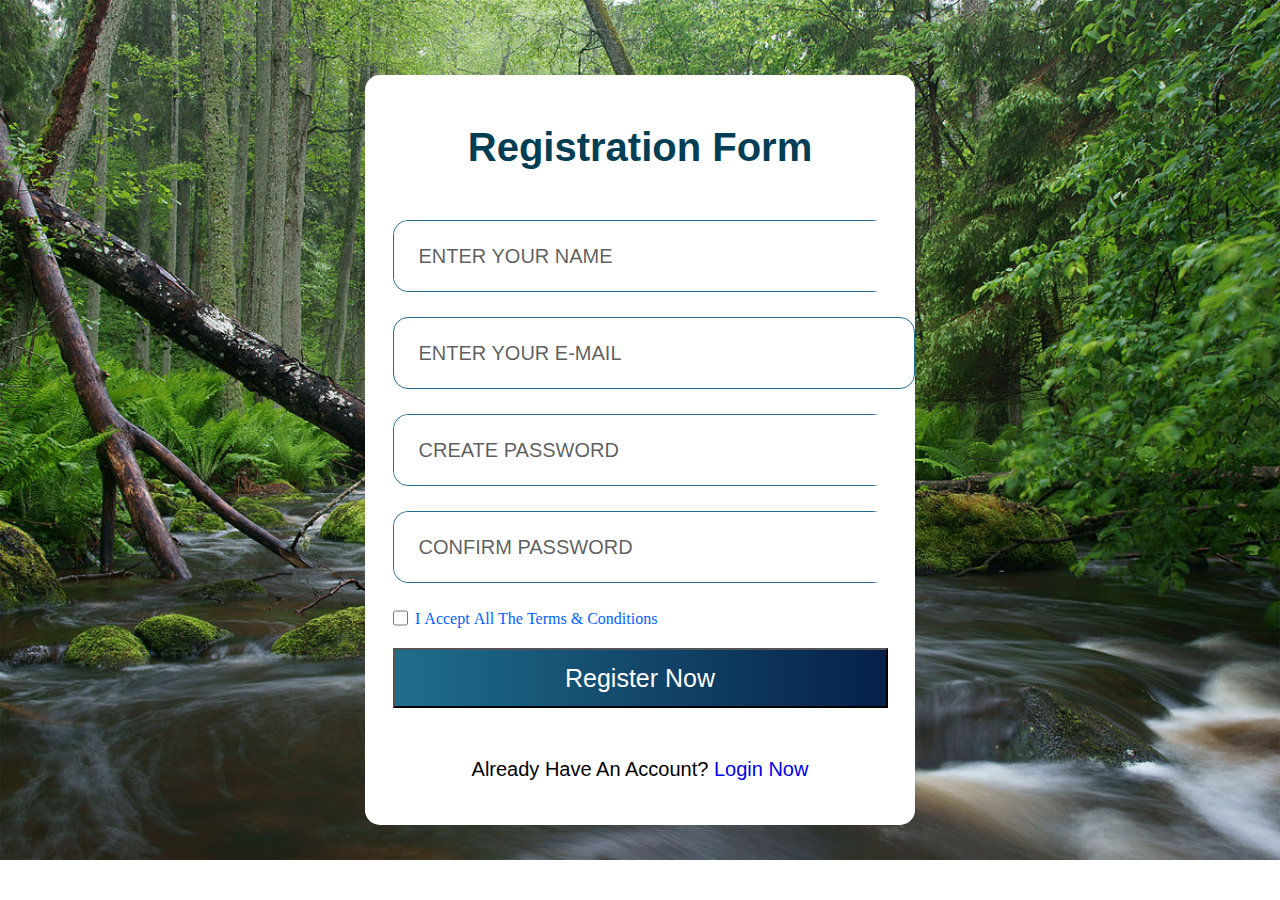
<file: Amrit exam html/index.html>
<!Doctype html>
<html lang="eng">
    <head>
        <link rel="stylesheet" type="text/css" href="style.css">
    </head>
    <body>
        <div class="box">
            <div class="form">
                <h1>Registration Form</h1>
                <div class="name">
                    <input type="text" placeholder="ENTER YOUR NAME" class="Name">
                   
                </div>
                <div class="email">
                    <input type="mail" placeholder="ENTER YOUR E-MAIL" class="Email">
                </div>
                <div class="password">
                    <input type="password" placeholder="CREATE PASSWORD" class="Password">
                </div>
                <div class="confirm">
                    <input type="password" placeholder="CONFIRM PASSWORD" class="Confirm">
                </div>
                <div class="cheack">
                    <input type="checkbox" class="checkbox">
                    <span>I&nbsp;Accept&nbsp;All&nbsp;The&nbsp;Terms&nbsp;&&nbsp;Conditions</span>
                </div>
                <div class="button">
                    <input type="submit" value="Register Now" class="submit">
                </div>
                <div class="footer">
                    <p>Already Have An Account?  <a href="#">Login Now</a></p>
                </div>
            </div>
        </div>
    </body>
</html>
</file>
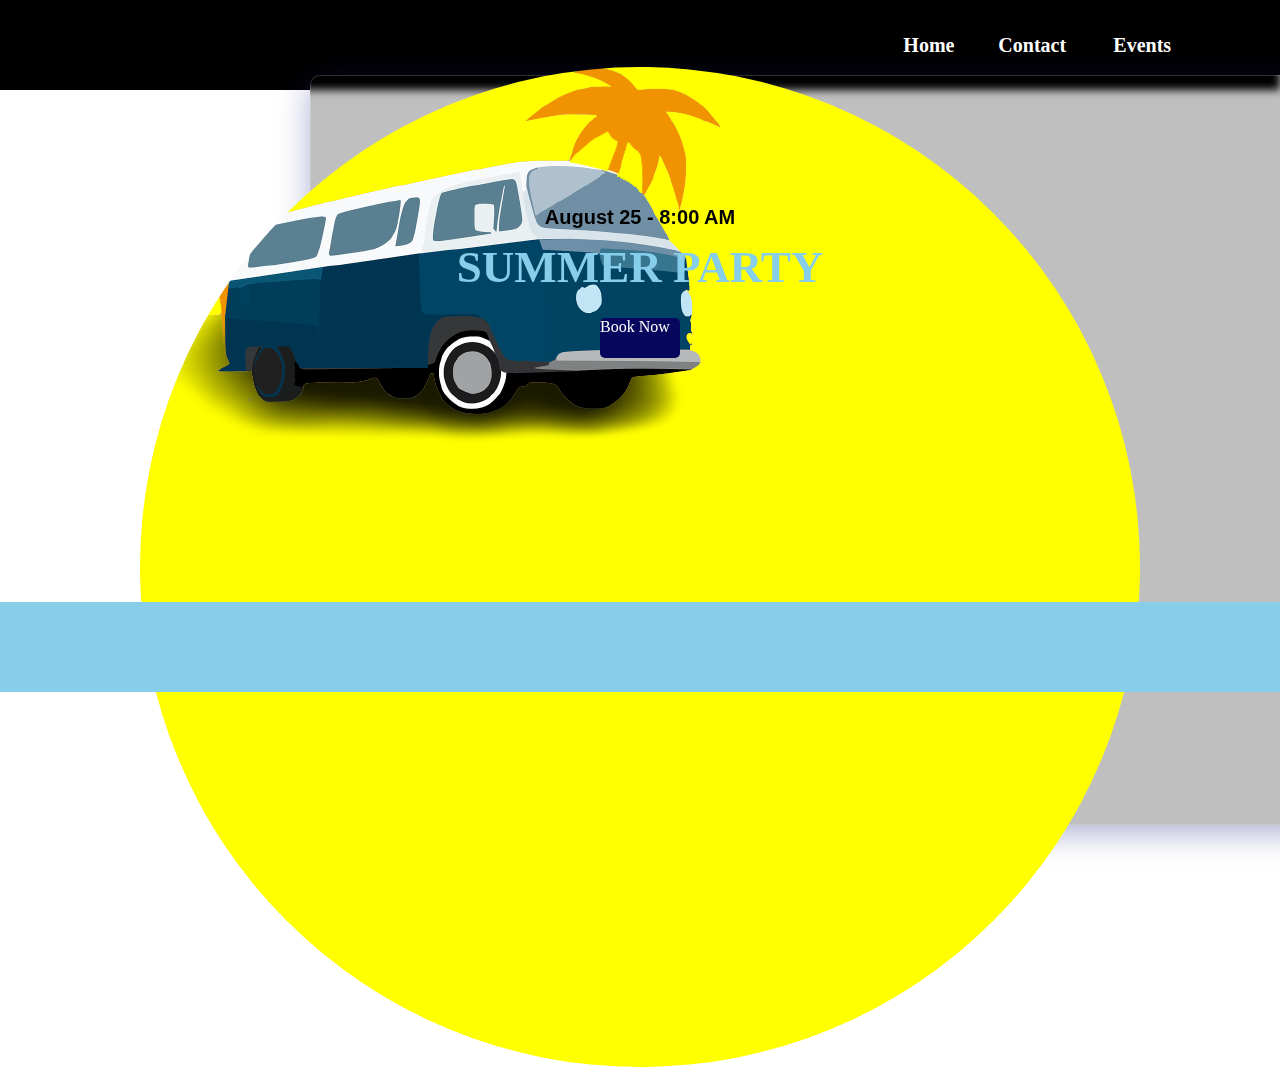
<file: Amritpal final html exam/index.html>
<!DOCTYPE html>
<html lang="en">
    <head>
        <link rel="stylesheet" type="text/css" href="style.css">
    </head>
    <body>
        <div class="box1">
            <div class="logo">
                <img src="images/5953927.jpg" alt=" ">
            </div>
            <h1>Home</h1>
            <h2>Contact</h2>
            <h3>Events</h3>
        </div>
        <div class="background"></div>
        <div class="box3">
            <div class="img"></div>
            <p>August 25 - 8:00 AM</p>
            <h4>SUMMER PARTY</h4>
        </div>
        <div class="button"> Book Now</div>
        <div class="box2"></div>
    </body>
</html>
</file>
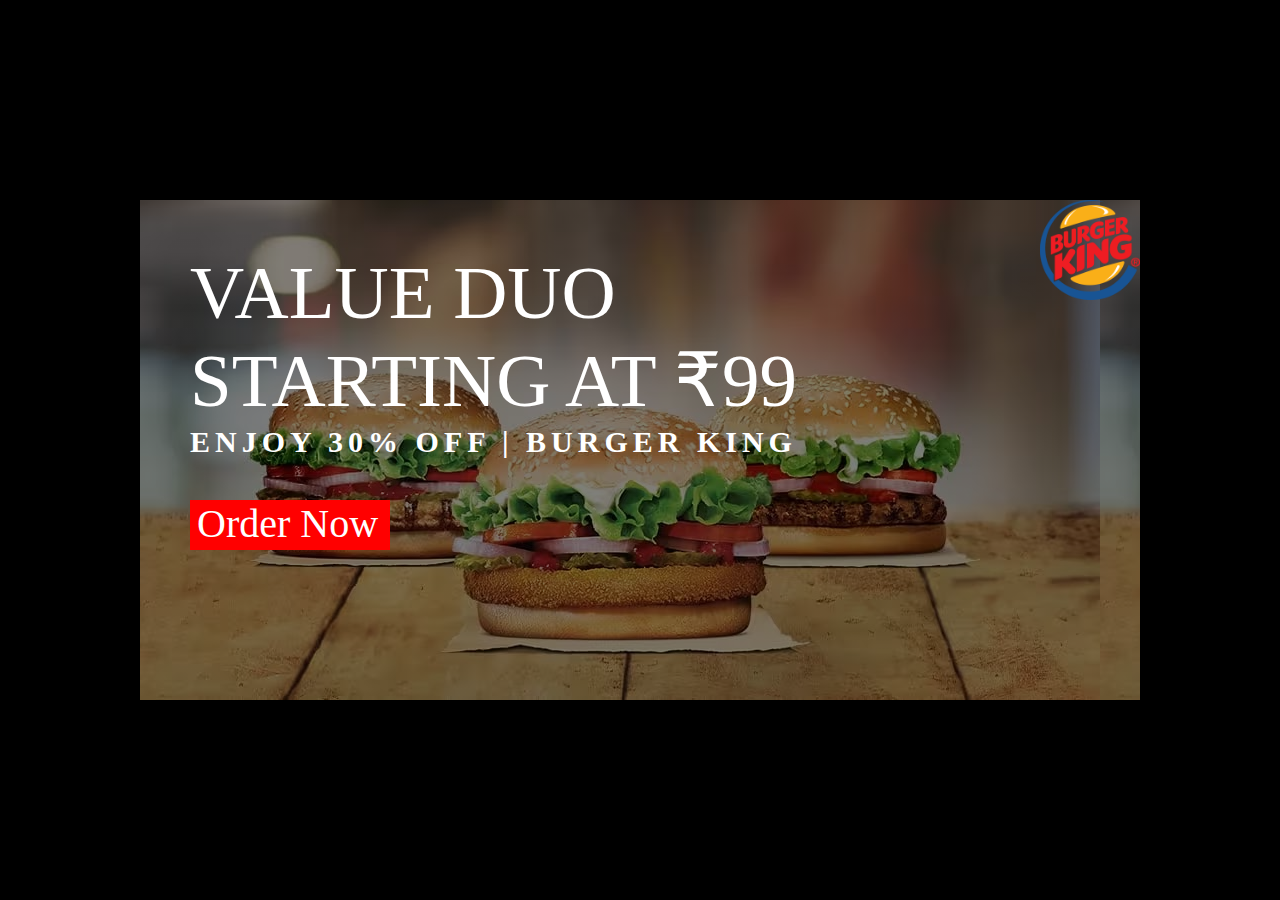
<file: burger king practical/index.html>
<!DOCTYPE html>
<html lang="en">
    <head>
        <link rel="stylesheet" type="text/css" href="style.css">
    </head>
<body>
        <div class="bg">
            <div class="logo">
                <img src="images/logo.png" alt="">
            </div>
        <div class="content">
            VALUE DUO <br>STARTING AT ₹99
        </div>
        <div class="content2">ENJOY 30% OFF | BURGER KING</div>
        <div class="button"><a href="">Order Now</a></div>
        </div>
        </div>
</body>
</html>
</file>
<file: Amrit exam html/style.css>
*
{
    margin: 0%;
    padding: 0%;
    border-sizing:border-box;   
}
body
{
  background-image: linear-gradient(rgba(0,0,0,0.5),rgba(0,0,0,0.5)), url("images/nature.jpg");
  background-repeat: no-repeat;
  height: 200%;
  width: 100%;
  background-size: cover;
}
.box
{
    height: 750px;
    width: 550px;
    background-color: white;
    position: absolute;
    transform: translate(-50%,-50%);
    left: 50%;
    top: 50%;
    border-radius: 15px;
}
.form
{
    height: 650px;
    width: 90%;
    margin: 50px auto;
}
h1
{
    text-align: center;
    color: #043e55;
    font-family: Arial, Helvetica, sans-serif;
    font-size: 40px;
}
.name
{
    margin-top: 50px;
    border: 1px solid #1F6E8C;
    border-radius: 15px;
    
    
}
.Name
{
    width: 100%;
    border: none;
    outline: none;
    height: 70px;
    padding-left: 25px;
    border-radius: 15px;
    font-size: 20px;
    color: black;
    
}
.Email
{
    
    width: 100%;
    border: none;
    outline: none;
    height: 70px;
    padding-left: 25px;
    border-radius: 15px;
    font-size: 20px;
    color: black;
}
.Password
{
    
    width: 100%;
    border: none;
    outline: none;
    height: 70px;
    padding-left: 25px;
    border-radius: 15px;
    font-size: 20px;
}
.Confirm
{
    
    width: 100%;
    border: none;
    outline: none;
    height: 70px;
    padding-left: 25px;
    border-radius: 15px;
    font-size: 20px;
}
.checkbox
{
    
    width: 100%;
    border: none;
    outline: none;
    height: 70px;
    padding-left: 25px;
    border-radius: 15px;
}
::placeholder
{
    color: rgba(0, 0, 0, 0.651);
    font-size: 20px;
    vertical-align: middle;
}
.Email
{
    margin-top: 25px;
    border: 1px solid #1F6E8C;
    border-radius: 15px;
}
.password
{
    margin-top: 25px;
    border: 1px solid #1F6E8C;
    border-radius: 15px;
}
.confirm
{
    margin-top: 25px;
    border: 1px solid #1F6E8C;
    border-radius: 15px;
}
.cheack
{
    width: 15px;
    height: 15px;
}
.checkbox
{

}
span
{
    position: absolute;
    bottom: 197px;
    left: 50px;
    color: #0062ff;
}
.button
{
    margin: 50px 0px;
}
.submit
{
    width: 100%;
    height: 60px;
    background: rgb(31,110,140);
    background: linear-gradient(90deg, rgba(31,110,140,1) 0%, rgba(6,32,73,1) 100%);
    color: white;
    font-size: 25px;
    font-family: Arial, Helvetica, sans-serif;
}
.footer
{
    text-align: center;
    color: black;
    font-family: Arial, Helvetica, sans-serif;
    font-size: 20px;
}
a
{
    text-decoration: none;
}
</file>
<file: Amritpal final html exam/style.css>
*
{
    margin: 0%;
    padding: 0%;
    box-sizing: border-box;
}
.box1
{
    height: 10vh;
    width: 100%;
    box-sizing: cover;
    background-color: black;
}
.logo
{
    height: 40px;
    width: 40%;
    position: absolute;
    transform: translate(-50%,-50%);
    left: 20px;
    top: 10%;
}
.logo img
{
    height: 100vh;
    width: 40px;
    position: absolute;
    transform: translate(-50%,-50%);
    left: 20px;
    top: 10%;
}
h1
{
    font-size: 20px;
    font-family: Georgia, 'Times New Roman', Times, serif;
    color: white;
    position: absolute;
    transform: translate(-50%,-50%);
    right: 300px;
    top: 5%;
}
h2
{
    font-size: 20px;
    font-family: Georgia, 'Times New Roman', Times, serif;
    color: white;
    position: absolute;
    transform: translate(-50%,-50%);
    right: 180px;
    top: 5%;
}
h3
{
    font-size: 20px;
    font-family: Georgia, 'Times New Roman', Times, serif;
    color: white;
    position: absolute;
    transform: translate(-50%,-50%);
    right: 80px;
    top: 5%;
}
.background
{
    background: rgba(0, 0, 0, 0.25);
    box-shadow: 0 8px 32px 0 rgba( 31, 38, 135, 0.37 );
    backdrop-filter: blur( 4px );
    -webkit-backdrop-filter: blur( 4px );
    border-radius: 10px;
    border: 1px solid rgba( 255, 255, 255, 0.18 ); 
    height: 750px;
    width: 100%;
    position: absolute; 
    transform: translate(-50%,-50%); 
    top: 50vh;
    left: 950px; 
}
.box3
{
    height: 1000px;
    width: 1000px;
    position: absolute; 
    transform: translate(-50%,-50%);
    top: 63vh;
    left: 50%;
    background-color: yellow;
    border-radius: 50%;
    background-image: url("images/bus.png");
    background-repeat: no-repeat;
}
.box3 img
{
    top: 80vh;
    left: 50%;
}
.box2
{
    height: 10vh;
    width: 100%;
    box-sizing: cover;
    background-color: skyblue;
    margin: 40% 0%;
    background-repeat: no-repeat;
    position: absolute;
}
p
{
    font-size: 20px;
    color: black;
    font-family: Arial, Helvetica, sans-serif;
    position: absolute;
    font-weight: bold;
    transform: translate(-50%,-50%);
    top: 150px;
    left: 50%;
}
h4
{
    font-size: 45px;
    color: skyblue;
    position: absolute;
    transform: translate(-50%,-50%);
    top: 200px;
    left: 50%;
}
.button
{
    height: 40px;
    width: 80px;
    background-color: rgb(7, 7, 94);
    position: absolute;
    transform: translate(-50%,-50%);
    top: 210px;
    left: 50%;
    color: white;
    font-family: Georgia, 'Times New Roman', Times, serif;
    border-radius: 5px;
    margin: 10% 0%;
}
</file>
<file: burger king practical/style.css>
*
{
    
}
body
{
    background-color: black;
}
.bg
{
    background-image:linear-gradient(rgba(0,0,0,0.5), rgba(0,0,0,0.5)), url("images/bg.avif.jpg");
    height: 500px   ;
    width: 1000PX;
    position: absolute;
    transform: translate(-50%,-50%);
    bottom: -50px;
    left: 50%;
    
}
.logo
{
    position: absolute;
    height: 100px;
    width: 100px;
    right: 0%;
}
.logo img
{
    height: 100px;
    width: 100px;
}
.content
{
    position: absolute;
    left: 5%;
    top: 50px;
    font-size: 75px;
    font-family: 'Times New Roman', Times, serif;
    color: white;
}
.content2
{
    position: absolute;
    left: 5%;
    top: 225px;
    font-size: 30px;
    font-family: 'Times New Roman', Times, serif;
    color: white;
    letter-spacing: 5px;
    font-weight: bolder;
}
.button
{
    height: 50px;
    width: 200px;
    position: absolute;
    left: 5%;
    top: 300px;
    background-color: red;
}
.button a
{
    font-size: 40px;
    color:white;
   text-decoration: none; 
   padding: 7px;
}
</file>
